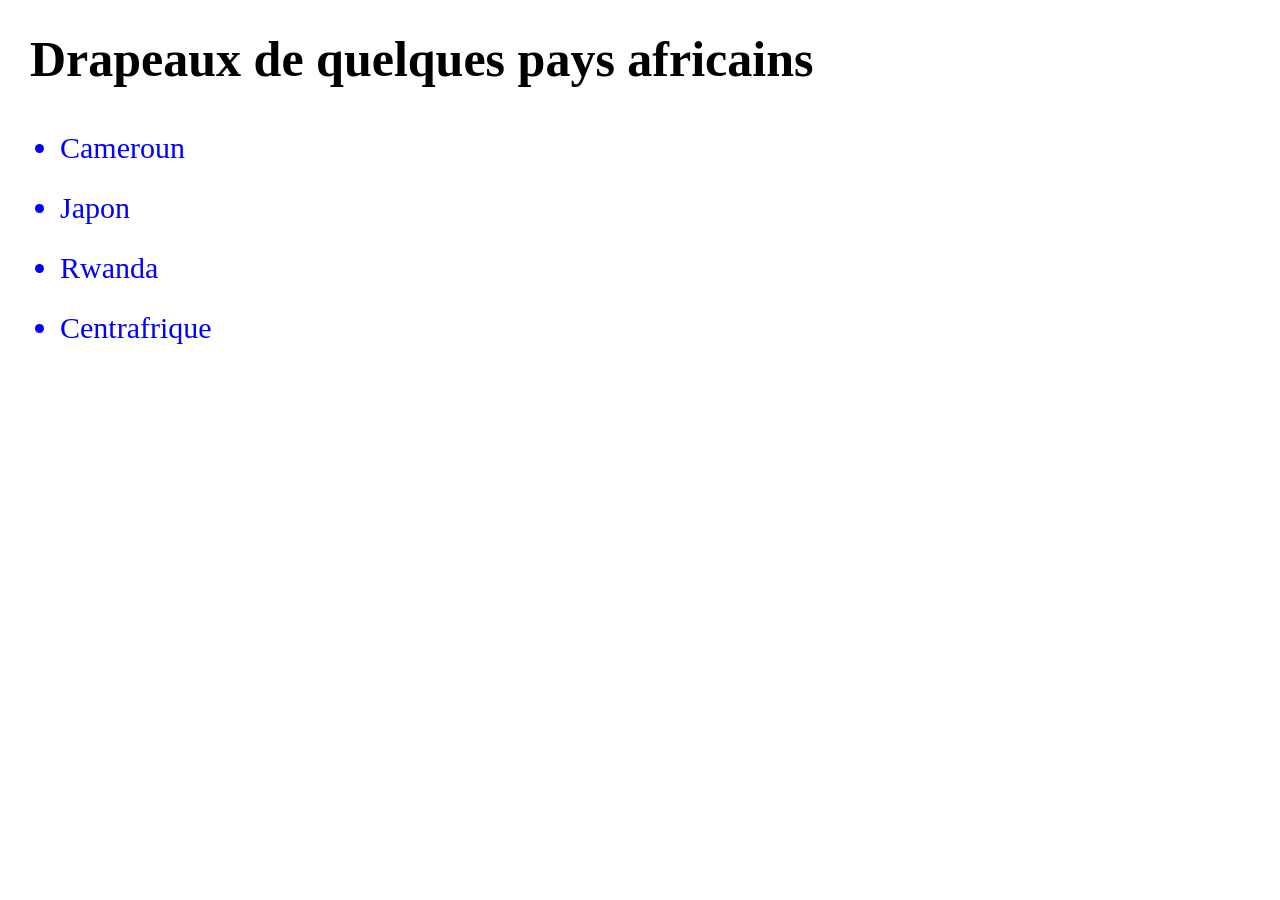
<file: index.html>
<!DOCTYPE html>
<html lang="en">
<head>
    <meta charset="UTF-8">
    <title>Accueil</title>
    <link rel="stylesheet" href="assets/css/index.css">
</head>
<body>
    <header>
        <h1>Drapeaux de quelques pays africains</h1>
        <ul>
            <li><a href="assets/autrespageshtml/cameroun.html">Cameroun</a></li>
            <li><a href="assets/autrespageshtml/japon.html">Japon</a></li>
            <li><a href="assets/autrespageshtml/rwanda.html">Rwanda</a></li>
            <li><a href="assets/autrespageshtml/centrafrique.html">Centrafrique</a></li>
        </ul>
    </header>
</body>
</html>
</file>
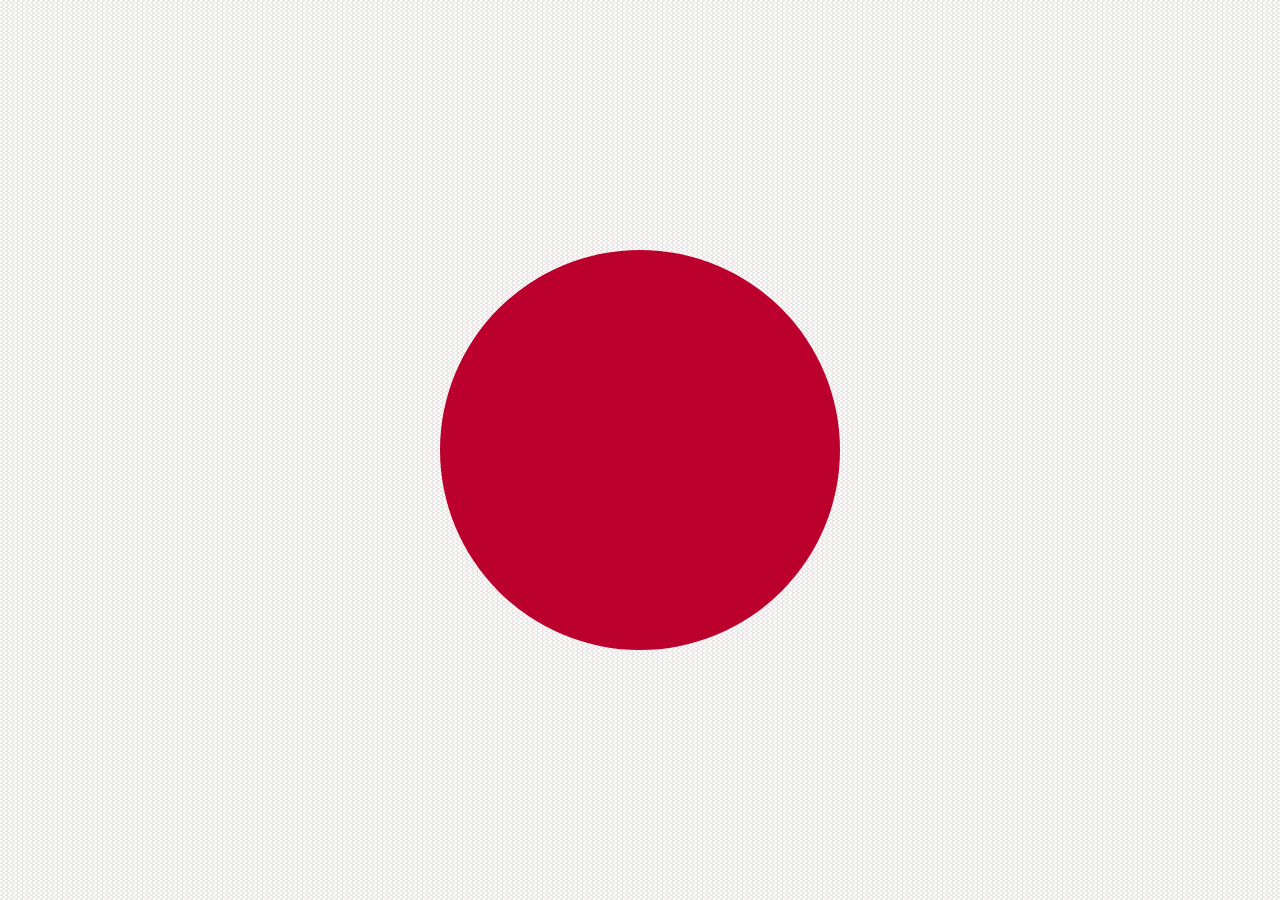
<file: assets/autrespageshtml/japon.html>
<!DOCTYPE html>
<html lang="en">
<head>
    <meta charset="UTF-8">
    <title>Le drapeau du Japon</title>
    <link rel="stylesheet" href="../css/japon.css">
</head>
<body>
    <div class="drapeau_j">
        <div class="cercle"></div>
    </div>
</body>
</html>
</file>
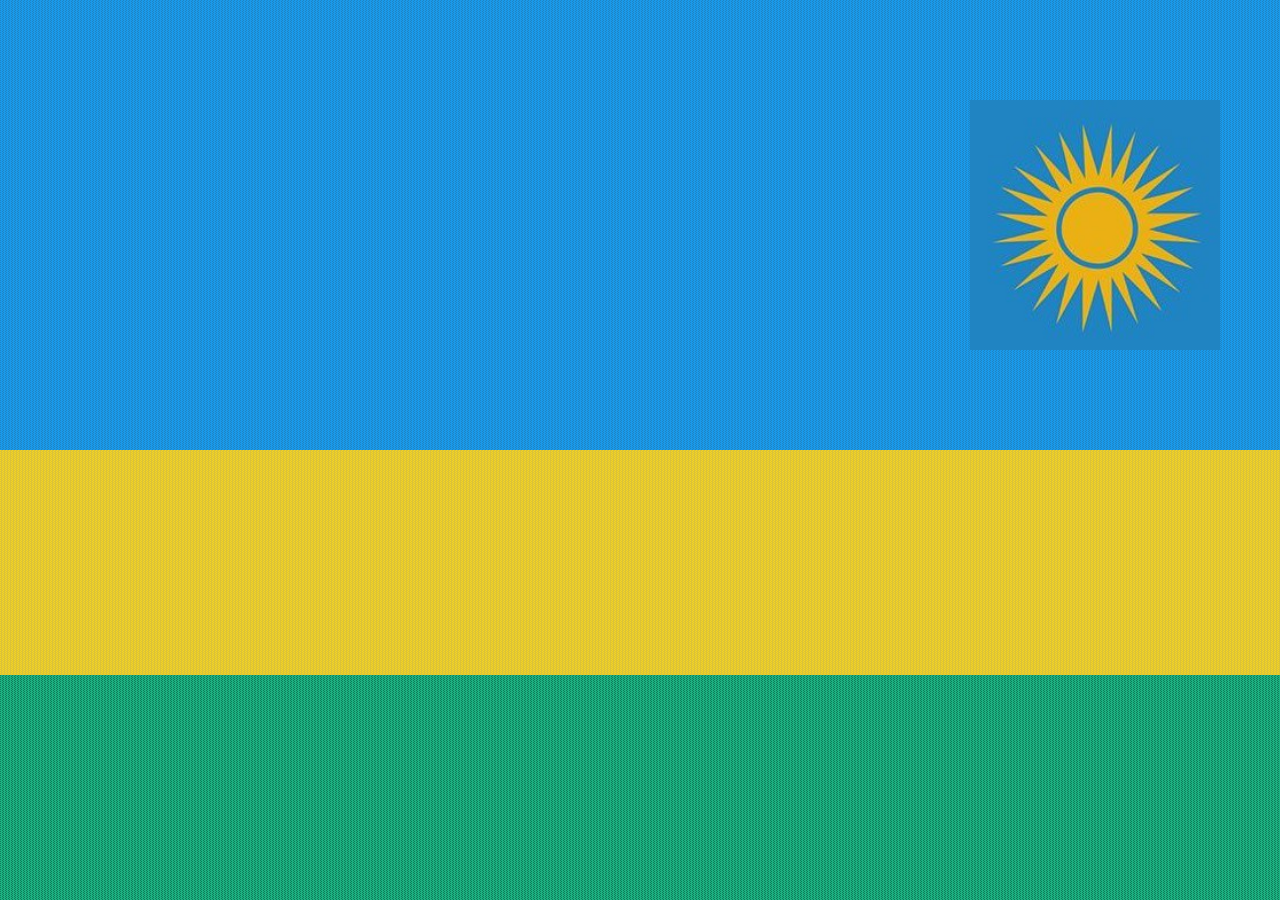
<file: assets/autrespageshtml/rwanda.html>
<!DOCTYPE html>
<html lang="en">
<head>
    <meta charset="UTF-8">
    <title>Le drapeau du Rwanda</title>
    <link rel="stylesheet" href="../css/rwanda.css">
</head>
<body>
    <div class="cadres">
        <div class="un">
            <img src="../images/etoile_rwanda.jpg">
        </div>
        <div class="cadres__c deux"></div>
        <div class="cadres__c trois"></div>
    </div>
</body>
</html>
</file>
<file: assets/css/index.css>
:root{
    --FontSizeDefault:10px;
    --LiColor: #0000ff;
}

/*Initialisation*/
* {
    padding: 0;
    margin: 0;
    border: none;
    box-sizing: border-box;   
}

html{
    font-size: var(--FontSizeDefault);
}

body{
    width: 100vw;
    height: 100vh;
    overflow: hidden;
}
 
h1{
    font-size: 5rem;
}

header{
    padding: 3rem;
}

header ul{
    padding: 3rem;
    font-size: 3rem;
    color: var(--LiColor);
    line-height: 6rem;
}

header a{
    text-decoration: none;
    font-size: 3rem;
    color: var(--LiColor);
}
</file>
<file: assets/css/japon.css>
/*Declaration de variables*/
:root{
    --WhiteColor:#FFFFFF;
    --RedColor:#BC002D;

    --FontSizeDefault:10px;
}

/*Initialisation*/
* {
    padding: 0;
    margin: 0;
    border: none;
    box-sizing: border-box;   
}

html{
    font-size: var(--FontSizeDefault);
}

body{
    width: 100vw;
    height: 100vh;
    overflow: hidden; 
}

/*traitement du drapeau du Japon*/
.cercle{
    background: var(--RedColor);
    width: 40rem;
    height: 40rem;
    border-radius: 50%;
}

.drapeau_j{
    width: 100%;
    height: 100%;
    display: flex;
    align-items: center;
    justify-content: center;
    background: repeating-conic-gradient(#ebe7e7 0 25%, var(--WhiteColor) 25% 50%);
    background-size: 0.5rem 0.4rem;
    animation: faireflotter 2s ease-in-out infinite;
}

@keyframes faireflotter {
    0%{transform: rotate(0deg) translateY(0);
    }
    50%{
        transform: rotate(0.5deg) translateY(-1rem);
    }
    100%{
        transform: rotate(0deg) translateY(0);
    }   
}
</file>
<file: assets/css/rwanda.css>
/*Declaration de variables*/
:root{
    --BlueColor:#2084C2;
    --YellowColor:#F8D61D;
    --GreenColor:#0E7C59;

    --FontSizeDefault:10px;
}

/*Initialisation*/
* {
    padding: 0;
    margin: 0;
    border: none;
    box-sizing: border-box;   
}

html{
    font-size: var(--FontSizeDefault);
}

body{
    width: 100vw;
    height: 100vh;
    overflow: hidden;
}

/*traitement du drapeau du rwanda*/
.cadres{
    background: brown;
    width: 100%;
    height: 100%;
    display: flex;
    flex-direction: column;
    animation: faireflotter 2s ease-in-out infinite;
}

@keyframes faireflotter {
    0%{transform: rotate(0deg) translateY(0);
    }
    50%{
        transform: rotate(0.5deg) translateY(-1rem);
    }
    100%{
        transform: rotate(0deg) translateY(0);
    }   
}

.cadres__c{
    width: 100%;
    height: 40rem;
}

.un{
    background: repeating-conic-gradient(#199aeb 0 25%, var(--BlueColor) 25% 50%);
    background-size: 0.3rem 0.2rem;
    height: 80rem;
    width: 100%;
    display: flex;
    align-items:center;
    justify-content: flex-end;
    padding-right: 6rem;
}

.un img{
    width: 25rem;
}

.deux{
    background: repeating-conic-gradient(#dac239 0 25%, var(--YellowColor) 25% 50%);
    background-size: 0.3rem 0.2rem;
}

.trois{
    background: repeating-conic-gradient(#1db182 0 25%, var(--GreenColor) 25% 50%);
    background-size: 0.3rem 0.2rem;
}
</file>
